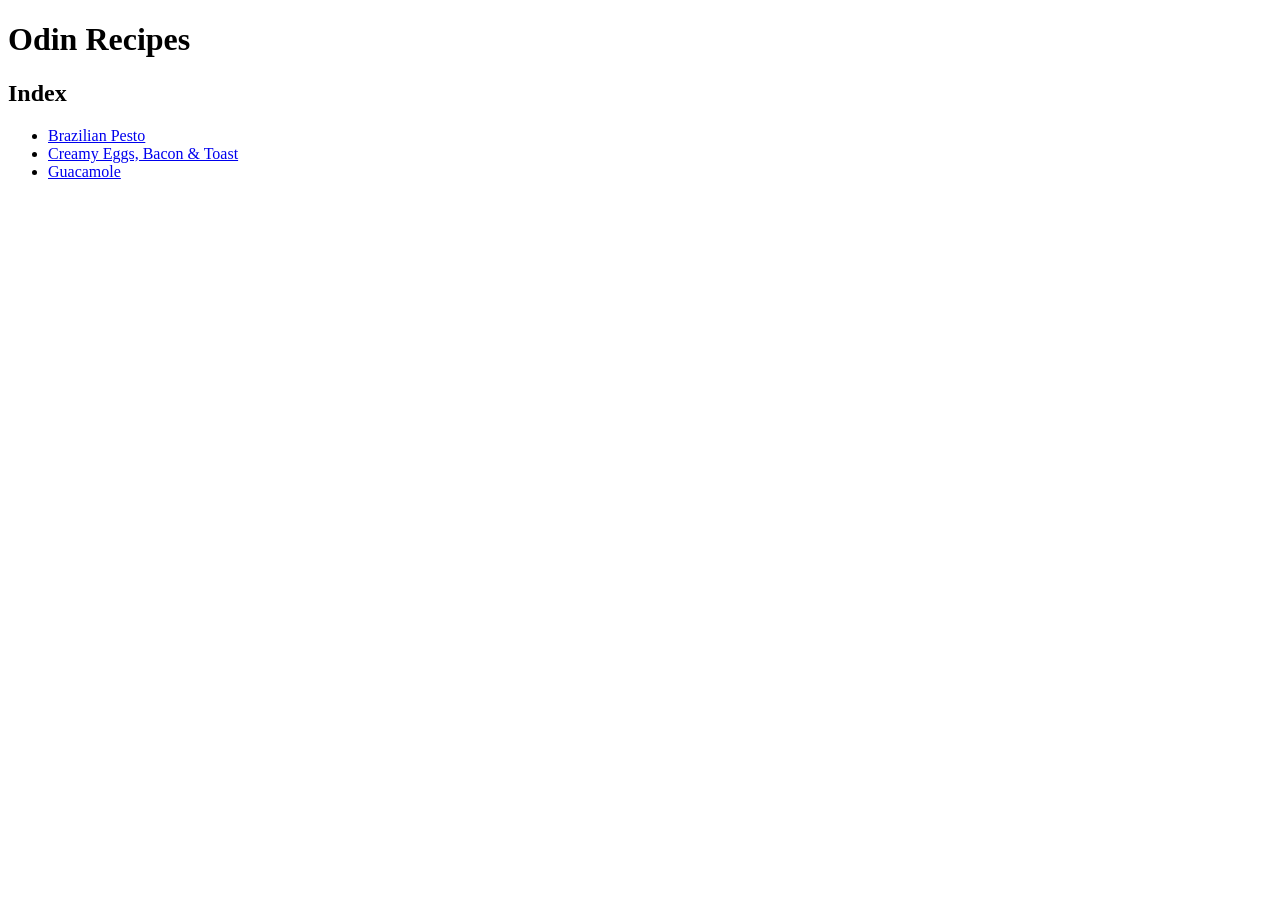
<file: index.html>
<!DOCTYPE html>
<html lang="en">
<head>
    <meta charset="UTF-8">
    <meta name="viewport" content="width=device-width, initial-scale=1.0">
    <title>Odin Recipes</title>
</head>
<body>
    <h1>Odin Recipes</h1>
    <h2>Index</h2>
    <ul>
        <li><a href="recipes/pesto.html">Brazilian Pesto</a></li>
        <li><a href="recipes/eggs-bacon-n-toast.html">Creamy Eggs, Bacon & Toast</a></li>
        <li><a href="recipes/guacamole.html">Guacamole</a></li>
    </ul>
</body>
</html>
</file>
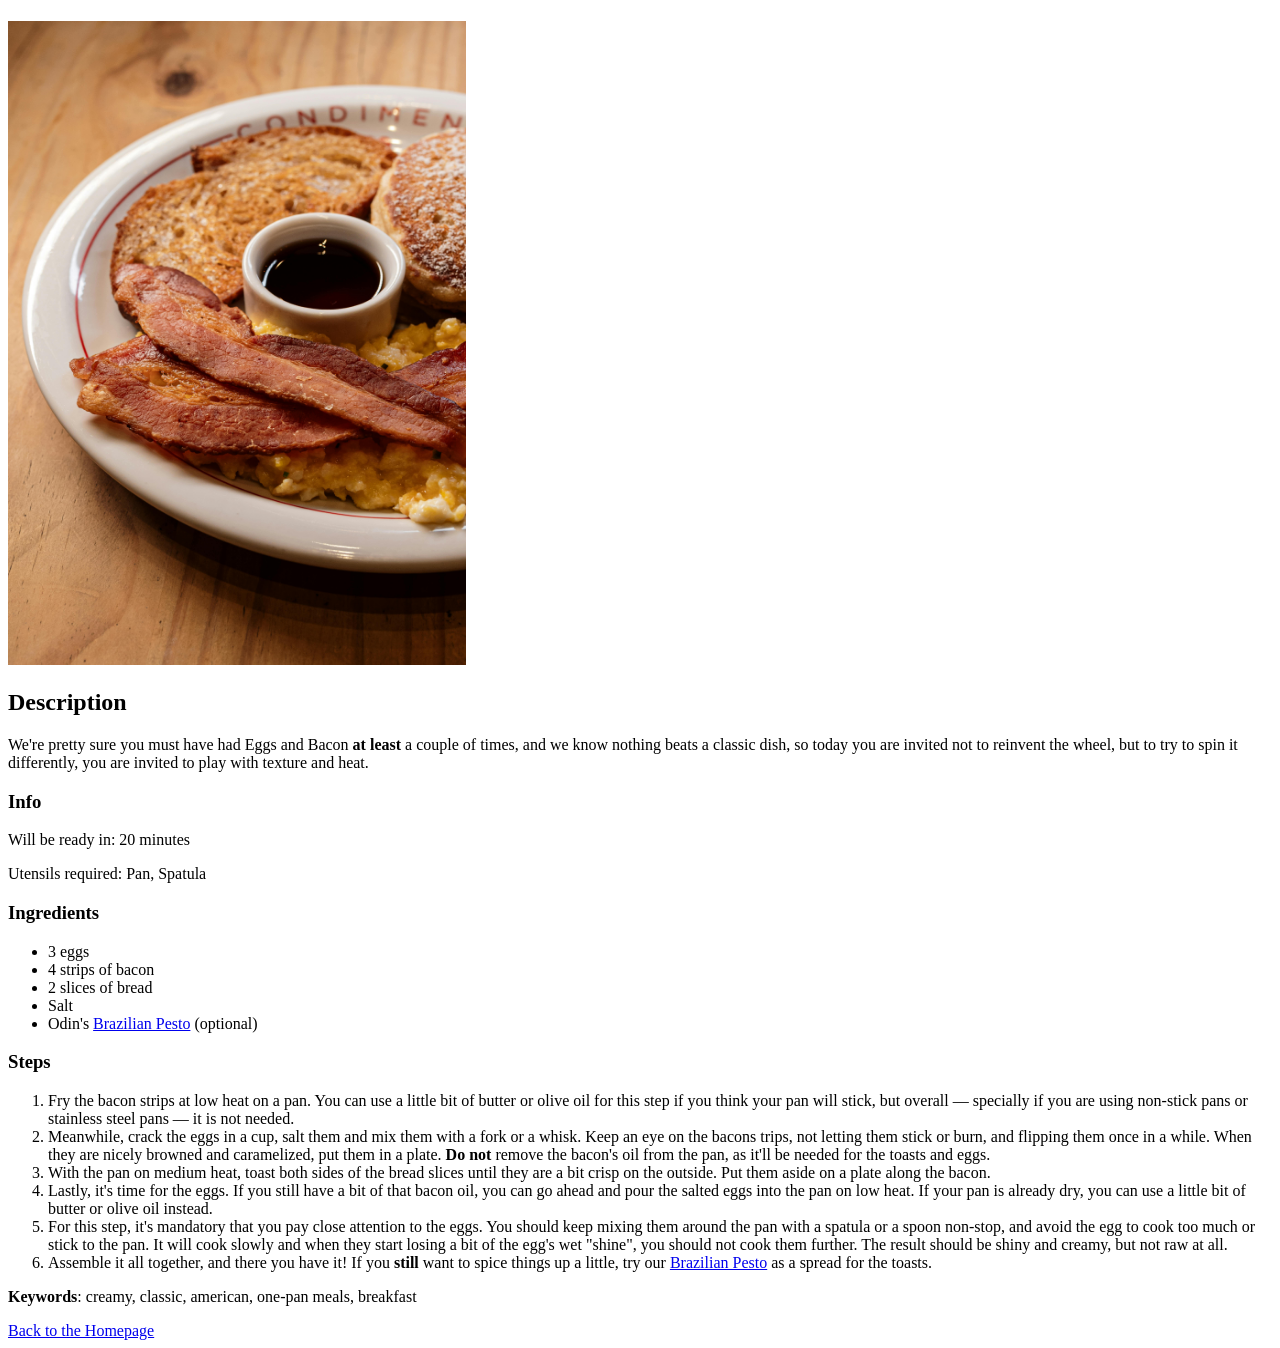
<file: recipes/eggs-bacon-n-toast.html>
<!DOCTYPE html>
<html lang="en">
<head>
    <meta charset="UTF-8">
    <meta name="viewport" content="width=device-width, initial-scale=1.0">
    <title>Creamy Eggs, Bacon & Toast | Odin Recipes</title>
</head>
<body>
    <h1></h1>
    <img src="images/eggs-bacon-n-toast.jpg" alt="Crisp toast and bacon with creamy eggs" width="457.8" height="643.6">

    <h2>Description</h2>
    <p>We're pretty sure you must have had Eggs and Bacon <strong>at least</strong> a couple of times, and we know nothing beats a classic dish, so today you are invited not to reinvent the wheel, but to try to spin it differently, you are invited to play with texture and heat.</p>
    
    <h3>Info</h3>
    <p>Will be ready in: 20 minutes</p>
    <p>Utensils required: Pan, Spatula</p>

    <h3>Ingredients</h3>
    <ul>
        <li>3 eggs</li>
        <li>4 strips of bacon</li>
        <li>2 slices of bread</li>
        <li>Salt</li>
        <li>Odin's <a href="./pesto.html">Brazilian Pesto</a> (optional)</li>
    </ul>

    <h3>Steps</h3>
    <ol>
        <li>Fry the bacon strips at low heat on a pan. You can use a little bit of butter or olive oil for this step if you think your pan will stick, but overall — specially if you are using non-stick pans or stainless steel pans — it is not needed.</li>
        <li>Meanwhile, crack the eggs in a cup, salt them and mix them with a fork or a whisk. Keep an eye on the bacons trips, not letting them stick or burn, and flipping them once in a while. When they are nicely browned and caramelized, put them in a plate. <strong>Do not</strong> remove the bacon's oil from the pan, as it'll be needed for the toasts and eggs.</li>
        <li>With the pan on medium heat, toast both sides of the bread slices until they are a bit crisp on the outside. Put them aside on a plate along the bacon.</li>
        <li>Lastly, it's time for the eggs. If you still have a bit of that bacon oil, you can go ahead and pour the salted eggs into the pan on low heat. If your pan is already dry, you can use a little bit of butter or olive oil instead.</li>
        <li>For this step, it's mandatory that you pay close attention to the eggs. You should keep mixing them around the pan with a spatula or a spoon non-stop, and avoid the egg to cook too much or stick to the pan. It will cook slowly and when they start losing a bit of the egg's wet "shine", you should not cook them further. The result should be shiny and creamy, but not raw at all.</li>
        <li>Assemble it all together, and there you have it! If you <strong>still</strong> want to spice things up a little, try our <a href="./pesto.html">Brazilian Pesto</a> as a spread for the toasts.</li>
    </ol>

    <p><strong>Keywords</strong>: creamy, classic, american, one-pan meals, breakfast</p>

    <a href="../index.html">Back to the Homepage</a>
</body>
</html>
</file>
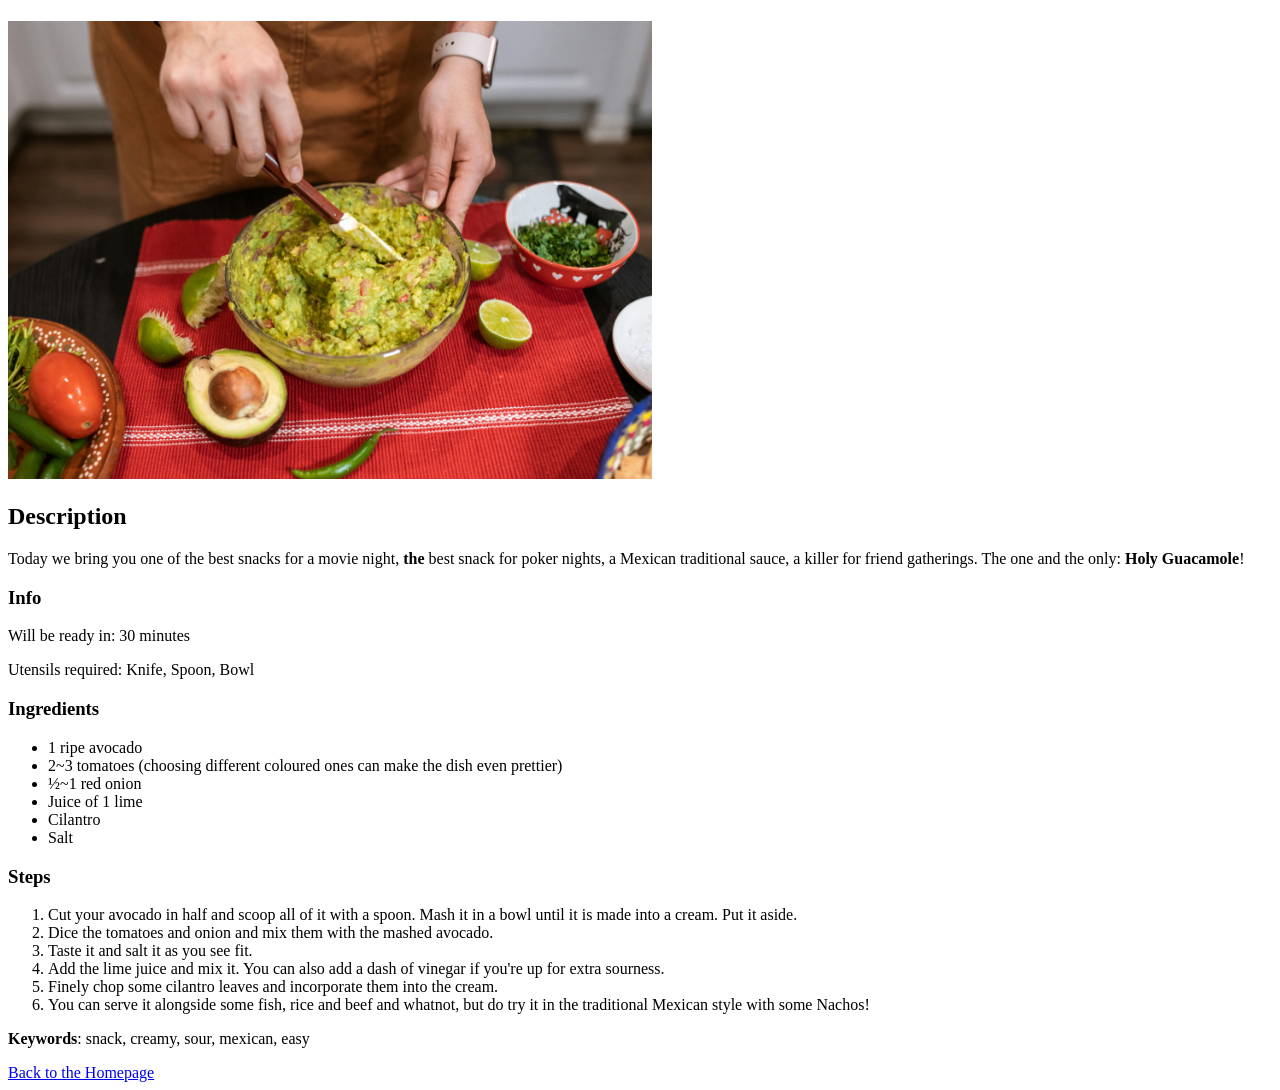
<file: recipes/guacamole.html>
<!DOCTYPE html>
<html lang="en">
<head>
    <meta charset="UTF-8">
    <meta name="viewport" content="width=device-width, initial-scale=1.0">
    <title>Guacamole | Odin Recipes</title>
</head>
<body>
    <h1></h1>
    <img src="images/guacamole.jpg" alt="Creamy and sour guacamole in the making" width="643.6" height="457.8">

    <h2>Description</h2>
    <p>Today we bring you one of the best snacks for a movie night, <strong>the</strong> best snack for poker nights, a Mexican traditional sauce, a killer for friend gatherings. The one and the only: <strong>Holy Guacamole</strong>!</p>
    
    <h3>Info</h3>
    <p>Will be ready in: 30 minutes</p>
    <p>Utensils required: Knife, Spoon, Bowl</p>

    <h3>Ingredients</h3>
    <ul>
        <li>1 ripe avocado</li>
        <li>2~3 tomatoes (choosing different coloured ones can make the dish even prettier)</li>
        <li>½~1 red onion</li>
        <li>Juice of 1 lime</li>
        <li>Cilantro</li>
        <li>Salt</li>
    </ul>

    <h3>Steps</h3>
    <ol>
        <li>Cut your avocado in half and scoop all of it with a spoon. Mash it in a bowl until it is made into a cream. Put it aside.</li>
        <li>Dice the tomatoes and onion and mix them with the mashed avocado.</li>
        <li>Taste it and salt it as you see fit.</li>
        <li>Add the lime juice and mix it. You can also add a dash of vinegar if you're up for extra sourness.</li>
        <li>Finely chop some cilantro leaves and incorporate them into the cream.</li>
        <li>You can serve it alongside some fish, rice and beef and whatnot, but do try it in the traditional Mexican style with some Nachos!</li>
    </ol>

    <p><strong>Keywords</strong>: snack, creamy, sour, mexican, easy</p>

    <a href="../index.html">Back to the Homepage</a>
</body>
</html>
</file>
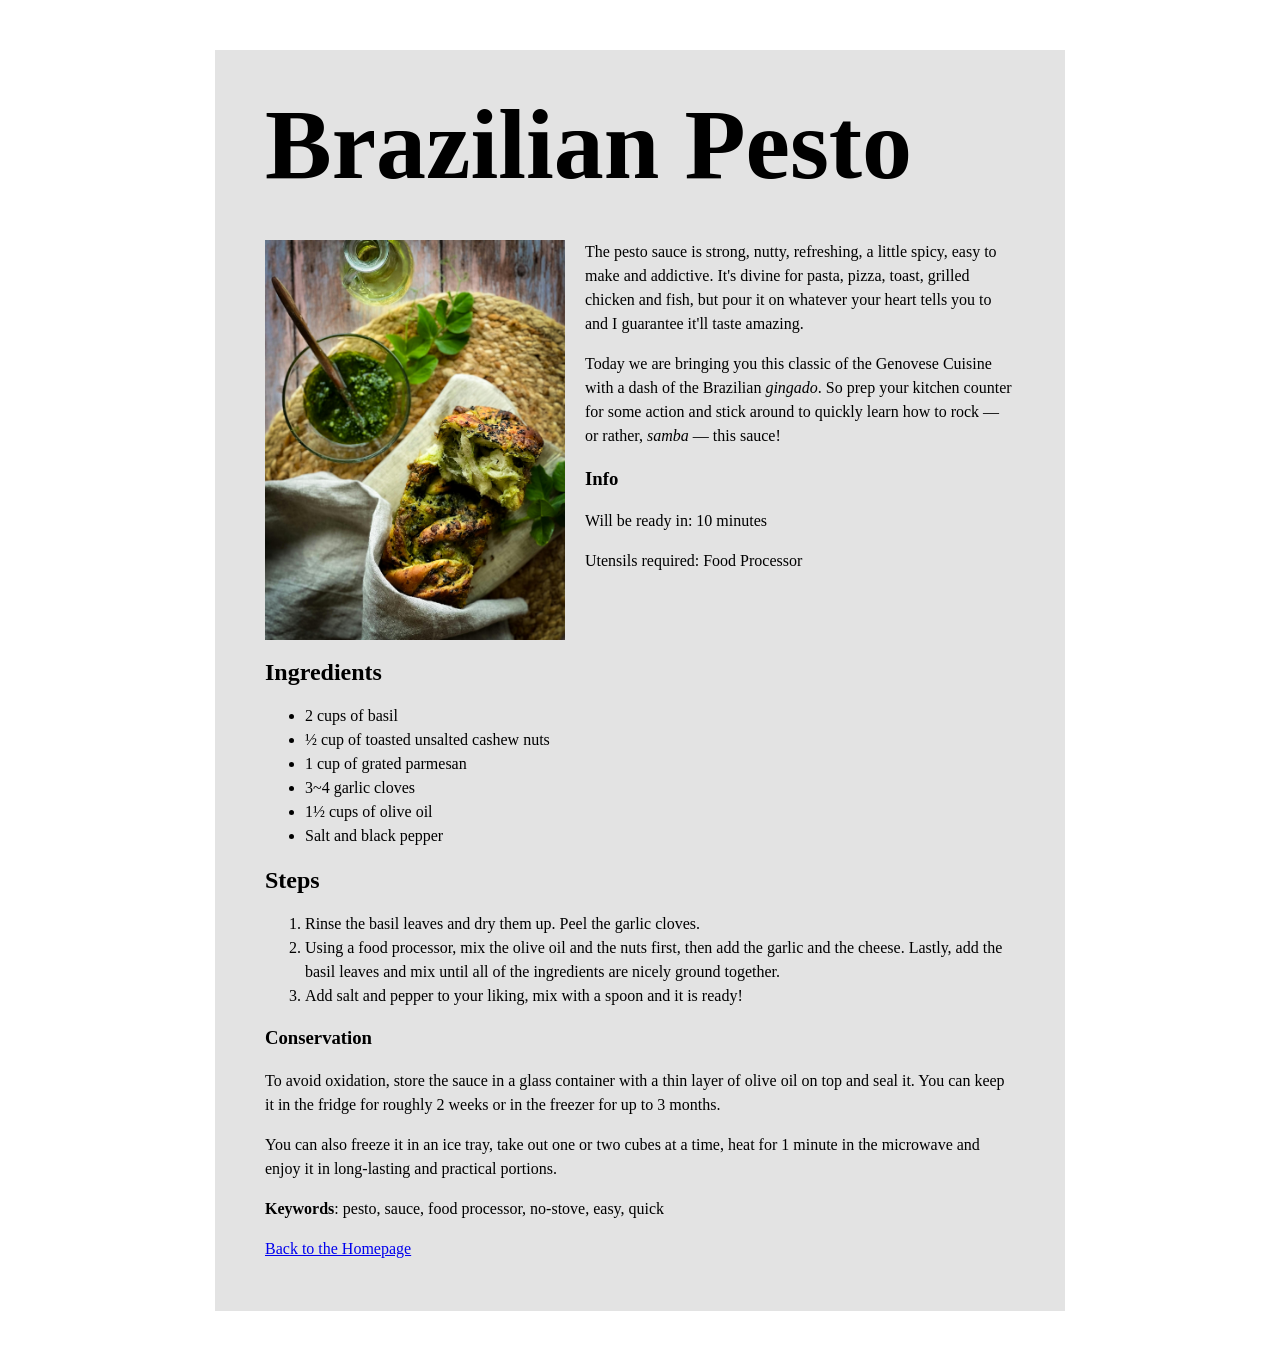
<file: recipes/pesto.html>
<!DOCTYPE html>
<html lang="en">
<head>
    <meta charset="UTF-8">
    <meta name="viewport" content="width=device-width, initial-scale=1.0">
    <title>Brazilian Pesto | Odin Recipes</title>
    <link rel="stylesheet" href="styles.css">
</head>
<body>
    <div class="container">

    <h1>Brazilian Pesto</h1>
    <img src="images/pesto.jpg" alt="Juicy delicious pesto over some bread">
    
    <p>The pesto sauce is strong, nutty, refreshing, a little spicy, easy to make and addictive. It's divine for pasta, pizza, toast, grilled chicken and fish, but pour it on whatever your heart tells you to and I guarantee it'll taste amazing.</p>
    <p>Today we are bringing you this classic of the Genovese Cuisine with a dash of the Brazilian <em>gingado</em>. So prep your kitchen counter for some action and stick around to quickly learn how to rock — or rather, <em>samba</em> — this sauce!</p>
 
   <h3>Info</h3>
    <p>Will be ready in: 10 minutes</p>
    <p>Utensils required: Food Processor</p>

    <div id="unfloated">
    <h2>Ingredients</h2>
    <ul>
        <li>2 cups of basil</li>
        <li>½ cup of toasted unsalted cashew nuts</li>
        <li>1 cup of grated parmesan</li>
        <li>3~4 garlic cloves</li>
        <li>1½ cups of olive oil</li>
        <li>Salt and black pepper</li>
    </ul>

    <h2>Steps</h2>
    <ol>
        <li>Rinse the basil leaves and dry them up. Peel the garlic cloves.</li>
        <li>Using a food processor, mix the olive oil and the nuts first, then add the garlic and the cheese. Lastly, add the basil leaves and mix until all of the ingredients are nicely ground together.</li>
        <li>Add salt and pepper to your liking, mix with a spoon and it is ready!</li>
    </ol>

   <h3>Conservation</h3>
    <p>To avoid oxidation, store the sauce in a glass container with a thin layer of olive oil on top and seal it. You can keep it in the fridge for roughly 2 weeks or in the freezer for up to 3 months.</p>
    <p>You can also freeze it in an ice tray, take out one or two cubes at a time, heat for 1 minute in the microwave and enjoy it in long-lasting and practical portions.</p>

    <p><strong>Keywords</strong>: pesto, sauce, food processor, no-stove, easy, quick</p>

    <a href="../index.html">Back to the Homepage</a>
    </div>
    
    </div>
</body>
</html>
</file>
<file: recipes/styles.css>
body {
    font-family: Georgia, 'Times New Roman', Times, serif;
}

.container {
    background-color: rgba(192, 192, 192, 0.438);
    max-width: 750px;
    line-height: 1.5em;
    padding: 50px;
    margin: 50px auto;
}

h1 {
    font-size: 100px;
    margin-top: 0;
    margin-bottom: 50px;
    line-height: 0.9em;
}

img {
    float: left;
    width: 300px;
    height: auto;
    padding-right: 20px;
}

#unfloated {
    display: inline-block;
}
</file>
